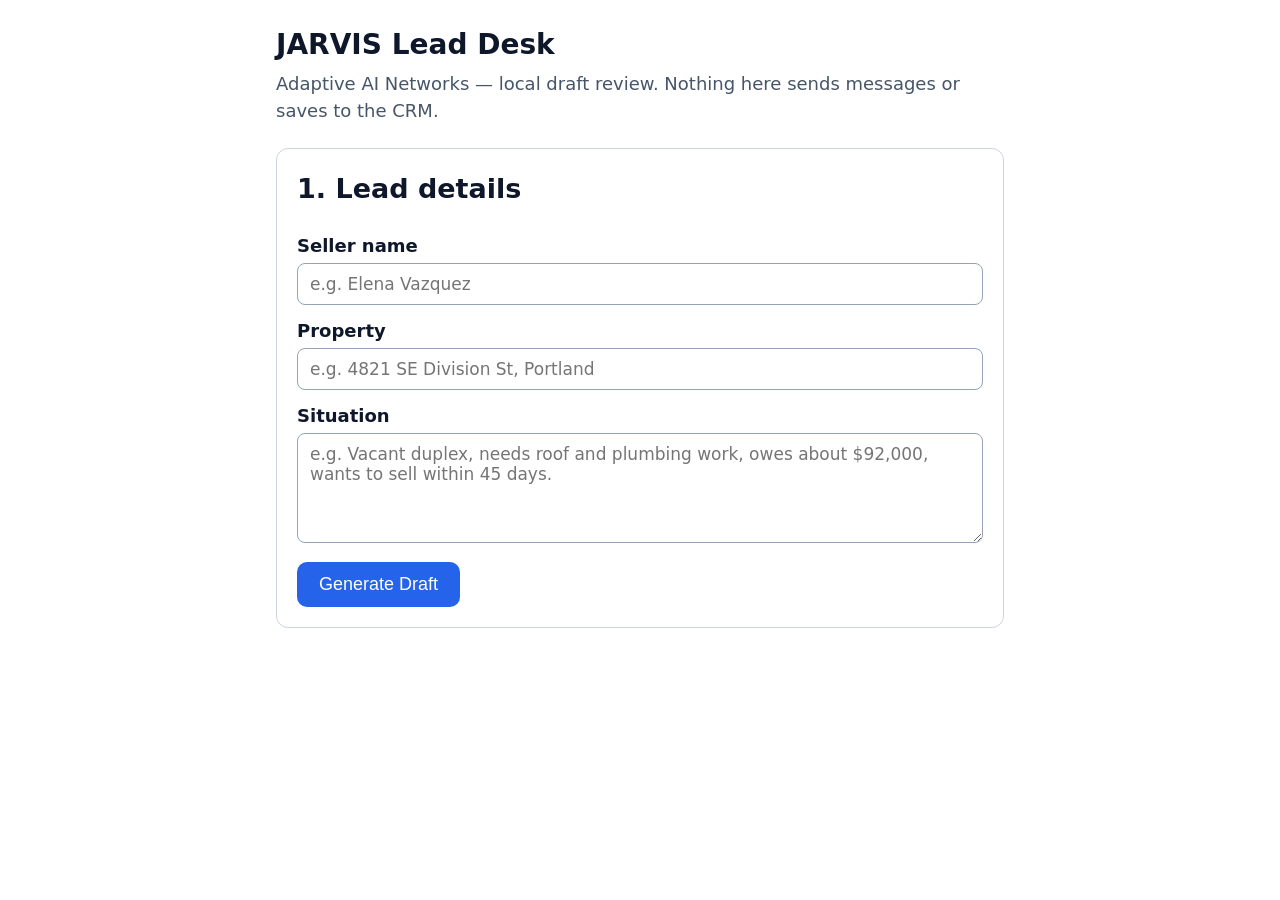
<file: app/static/lead_desk.html>
<!DOCTYPE html>
<html lang="en">
<head>
<meta charset="utf-8">
<meta name="viewport" content="width=device-width, initial-scale=1">
<title>JARVIS Lead Desk — Adaptive AI Networks</title>
<style>
  :root { --amber:#b45309; --amber-bg:#fef3c7; --green:#15803d; --green-bg:#dcfce7; --ink:#0f172a; --muted:#475569; }
  * { box-sizing: border-box; }
  body { font-family: system-ui, -apple-system, "Segoe UI", sans-serif; color: var(--ink); max-width: 760px; margin: 0 auto; padding: 24px 16px 64px; line-height: 1.5; font-size: 18px; }
  h1 { font-size: 28px; margin: 0 0 4px; }
  .sub { color: var(--muted); margin: 0 0 24px; }
  .card { border: 1px solid #cbd5e1; border-radius: 12px; padding: 20px; margin-bottom: 20px; }
  label { display: block; font-weight: 600; margin: 12px 0 4px; }
  input[type=text], textarea { width: 100%; font-size: 17px; padding: 10px 12px; border: 1px solid #94a3b8; border-radius: 8px; font-family: inherit; }
  textarea { min-height: 110px; resize: vertical; }
  button { font-size: 18px; padding: 12px 22px; border-radius: 10px; border: none; cursor: pointer; margin: 12px 8px 0 0; }
  button:disabled { opacity: .45; cursor: not-allowed; }
  .primary { background: #2563eb; color: #fff; }
  .approve { background: var(--green); color: #fff; }
  .ghost { background: #e2e8f0; color: var(--ink); }
  .badge { display: inline-block; font-weight: 700; font-size: 16px; padding: 6px 14px; border-radius: 999px; margin-bottom: 8px; }
  .badge.awaiting { background: var(--amber-bg); color: var(--amber); border: 2px solid var(--amber); }
  .badge.approved { background: var(--green-bg); color: var(--green); border: 2px solid var(--green); }
  .notice { background: #f1f5f9; border-left: 4px solid #64748b; padding: 12px 16px; border-radius: 0 8px 8px 0; margin-top: 16px; font-size: 16px; }
  .error { background: #fee2e2; border-left: 4px solid #dc2626; padding: 12px 16px; border-radius: 0 8px 8px 0; margin-top: 16px; display: none; }
  .hidden { display: none; }
  .ok { color: var(--green); font-weight: 600; }
</style>
</head>
<body>

<h1>JARVIS Lead Desk</h1>
<p class="sub">Adaptive AI Networks — local draft review. Nothing here sends messages or saves to the CRM.</p>

<div class="card" id="leadCard">
  <h2 style="margin-top:0">1. Lead details</h2>
  <label for="sellerName">Seller name</label>
  <input type="text" id="sellerName" placeholder="e.g. Elena Vazquez" autocomplete="off">
  <label for="property">Property</label>
  <input type="text" id="property" placeholder="e.g. 4821 SE Division St, Portland" autocomplete="off">
  <label for="situation">Situation</label>
  <textarea id="situation" placeholder="e.g. Vacant duplex, needs roof and plumbing work, owes about $92,000, wants to sell within 45 days."></textarea>
  <button class="primary" id="generateBtn" onclick="generateDraft()">Generate Draft</button>
  <div class="error" id="errorBox"></div>
</div>

<div class="card hidden" id="draftCard">
  <h2 style="margin-top:0">2. Draft <span class="badge awaiting" id="statusBadge">AWAITING REVIEW</span></h2>
  <label for="draftText">Draft (you can edit this)</label>
  <textarea id="draftText" style="min-height:220px" oninput="onDraftEdited()"></textarea>
  <div>
    <button class="approve" id="approveBtn" onclick="approveDraft()">Approve Draft</button>
    <button class="primary hidden" id="copyBtn" onclick="copyDraft()">Copy Approved Draft</button>
    <button class="ghost" onclick="resetAll()">Start New Lead</button>
  </div>
  <p class="ok hidden" id="copiedMsg">Copied — paste it into the CRM yourself.</p>
  <div class="notice" id="awaitingNotice">
    <strong>Status: awaiting review.</strong> Read the draft above and edit it if needed.
    Approval means <em>approved for manual use only</em> — nothing will be sent to the seller.
  </div>
  <div class="notice hidden" id="approvedNotice">
    <strong>Status: approved.</strong> This draft is approved for manual use only.
    <strong>Nothing was sent</strong> to the seller and <strong>nothing was saved to the CRM</strong> —
    use “Copy Approved Draft” and paste it into the CRM yourself.
  </div>
</div>

<script>
const state = { status: 'idle' }; // idle | awaiting | approved

function showError(msg) {
  const box = document.getElementById('errorBox');
  box.style.display = 'block';
  box.textContent = msg;
}
function clearError() {
  const box = document.getElementById('errorBox');
  box.style.display = 'none';
  box.textContent = '';
}

async function generateDraft() {
  clearError();
  const name = document.getElementById('sellerName').value.trim();
  const property = document.getElementById('property').value.trim();
  const situation = document.getElementById('situation').value.trim();
  if (!name && !property && !situation) {
    showError('Enter at least a seller name, property, or situation first.');
    return;
  }
  const btn = document.getElementById('generateBtn');
  btn.disabled = true;
  btn.textContent = 'Generating… (this can take a minute)';
  try {
    const resp = await fetch('/commands/run', {
      method: 'POST',
      headers: { 'Content-Type': 'application/json' },
      body: JSON.stringify({
        command: 'You are JARVIS for Adaptive AI Networks. Draft exactly three seller qualification questions covering asking price, repairs, and ownership plus other liens, and draft a short follow-up message to the seller. Recommend one manual next action. Do not contact anyone.',
        context: { seller: name, property: property, situation: situation }
      })
    });
    if (!resp.ok) {
      if (resp.status === 503) throw new Error('Ollama is not running. Start Ollama, then try again.');
      if (resp.status === 422) throw new Error('The request was empty. Fill in the lead details and try again.');
      throw new Error('The backend returned an error (HTTP ' + resp.status + ').');
    }
    const data = await resp.json();
    const text = (data.result && data.result.message && data.result.message.content) || JSON.stringify(data);
    document.getElementById('draftText').value = text;
    document.getElementById('draftCard').classList.remove('hidden');
    setStatus('awaiting');
    document.getElementById('draftCard').scrollIntoView({ behavior: 'smooth' });
  } catch (e) {
    showError(e.message || 'Could not reach the backend. Make sure the server is running.');
  } finally {
    btn.disabled = false;
    btn.textContent = 'Generate Draft';
  }
}

function setStatus(s) {
  state.status = s;
  const badge = document.getElementById('statusBadge');
  const approveBtn = document.getElementById('approveBtn');
  const copyBtn = document.getElementById('copyBtn');
  document.getElementById('awaitingNotice').classList.toggle('hidden', s !== 'awaiting');
  document.getElementById('approvedNotice').classList.toggle('hidden', s !== 'approved');
  document.getElementById('copiedMsg').classList.add('hidden');
  if (s === 'approved') {
    badge.textContent = 'APPROVED';
    badge.className = 'badge approved';
    approveBtn.classList.add('hidden');
    copyBtn.classList.remove('hidden');
  } else {
    badge.textContent = 'AWAITING REVIEW';
    badge.className = 'badge awaiting';
    approveBtn.classList.remove('hidden');
    copyBtn.classList.add('hidden');
  }
}

function approveDraft() {
  if (state.status !== 'awaiting') return;
  setStatus('approved');
}

function onDraftEdited() {
  // If the text changes after approval, the approval no longer matches — back to review.
  if (state.status === 'approved') setStatus('awaiting');
}

async function copyDraft() {
  const text = document.getElementById('draftText').value;
  try {
    await navigator.clipboard.writeText(text);
  } catch (e) {
    // Fallback for older browsers
    const ta = document.getElementById('draftText');
    ta.select();
    document.execCommand('copy');
  }
  document.getElementById('copiedMsg').classList.remove('hidden');
}

function resetAll() {
  document.getElementById('sellerName').value = '';
  document.getElementById('property').value = '';
  document.getElementById('situation').value = '';
  document.getElementById('draftText').value = '';
  document.getElementById('draftCard').classList.add('hidden');
  clearError();
  state.status = 'idle';
  window.scrollTo({ top: 0, behavior: 'smooth' });
}
</script>
</body>
</html>
</file>
